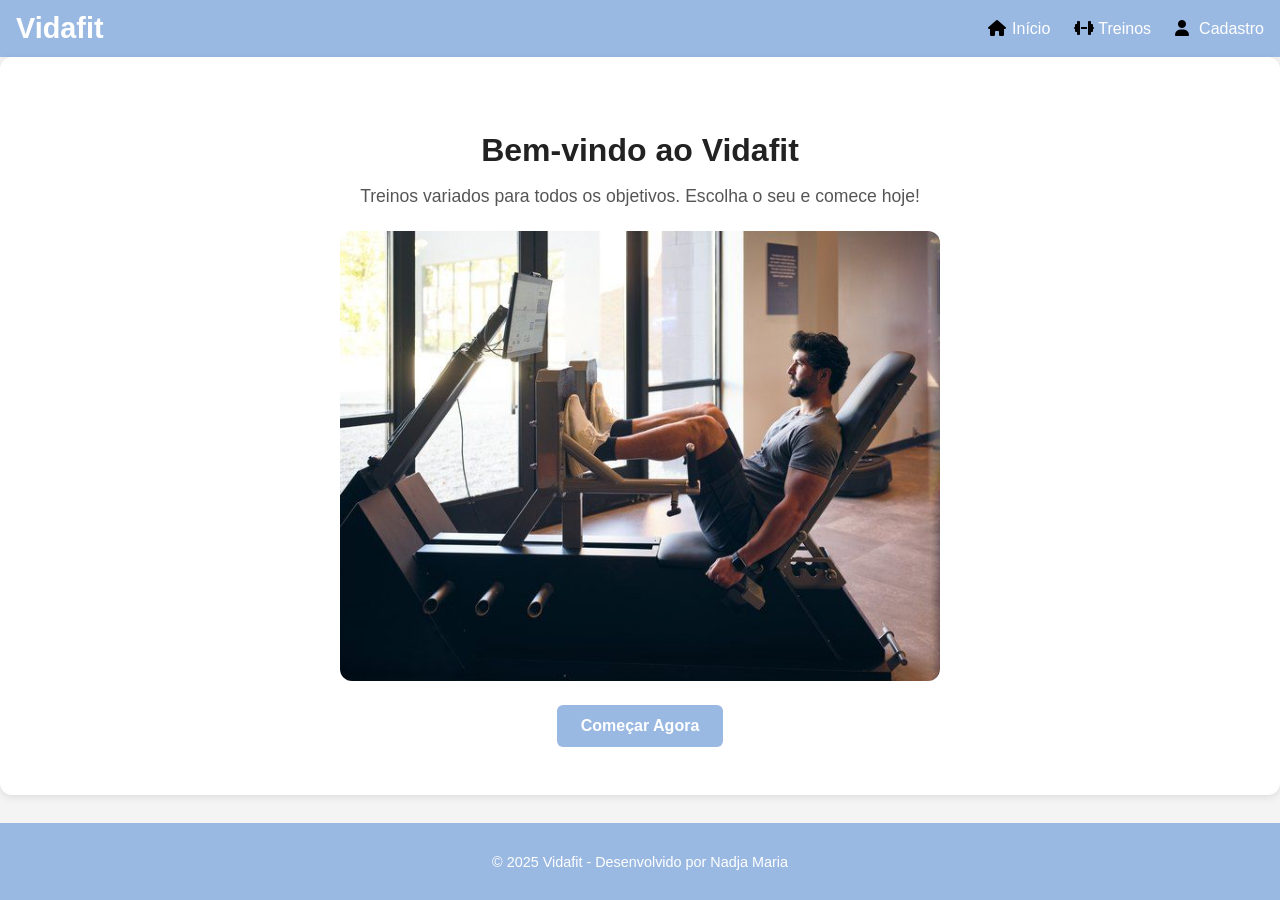
<file: index.html>
<!DOCTYPE html>
<html lang="pt-BR">
<head>
  <meta charset="UTF-8">
  <meta name="viewport" content="width=device-width, initial-scale=1.0">
  <title>Vidafit - Início</title>
  <link rel="stylesheet" href="assets/css/style.css">
  <link rel="stylesheet" href="https://cdnjs.cloudflare.com/ajax/libs/font-awesome/6.5.0/css/all.min.css">
</head>
<body>
  <!-- HEADER -->
  <header>
    <nav class="menu" role="navigation" aria-label="Menu principal">
      <div class="logo">
        <a href="index.html">Vidafit</a>
      </div>
      <ul class="nav-links">
        <li><a href="index.html"><i class="fa-solid fa-house" aria-hidden="true"></i> <span class="sr-only">Início</span> Início</a></li>
        <li><a href="treinos.html"><i class="fa-solid fa-dumbbell" aria-hidden="true"></i> <span class="sr-only">Treinos</span> Treinos</a></li>
        <li><a href="cadastro.html"><i class="fa-solid fa-user" aria-hidden="true"></i> <span class="sr-only">Cadastro</span> Cadastro</a></li>
      </ul>
      <button class="hamburger" aria-label="Abrir menu" aria-expanded="false">
        <span></span>
        <span></span>
        <span></span>
      </button>
    </nav>
  </header>

  <!-- HERO -->
  <main>
  <section class="hero">
    <h2>Bem-vindo ao Vidafit</h2>
    <p>Treinos variados para todos os objetivos. Escolha o seu e comece hoje!</p>
    
    <!-- Imagem hero -->
    <img src="assets/img/forca.jpg" alt="Treinos Vidafit" class="hero-img">

    <!-- Botão abaixo da imagem -->
    <a href="cadastro.html" class="btn-primary">Começar Agora</a>
  </section>
</main>


  <!-- FOOTER -->
  <footer>
    <p>© 2025 Vidafit - Desenvolvido por Nadja Maria</p>
  </footer>

  <script src="assets/js/script.js"></script>
</body>
</html>
</file>
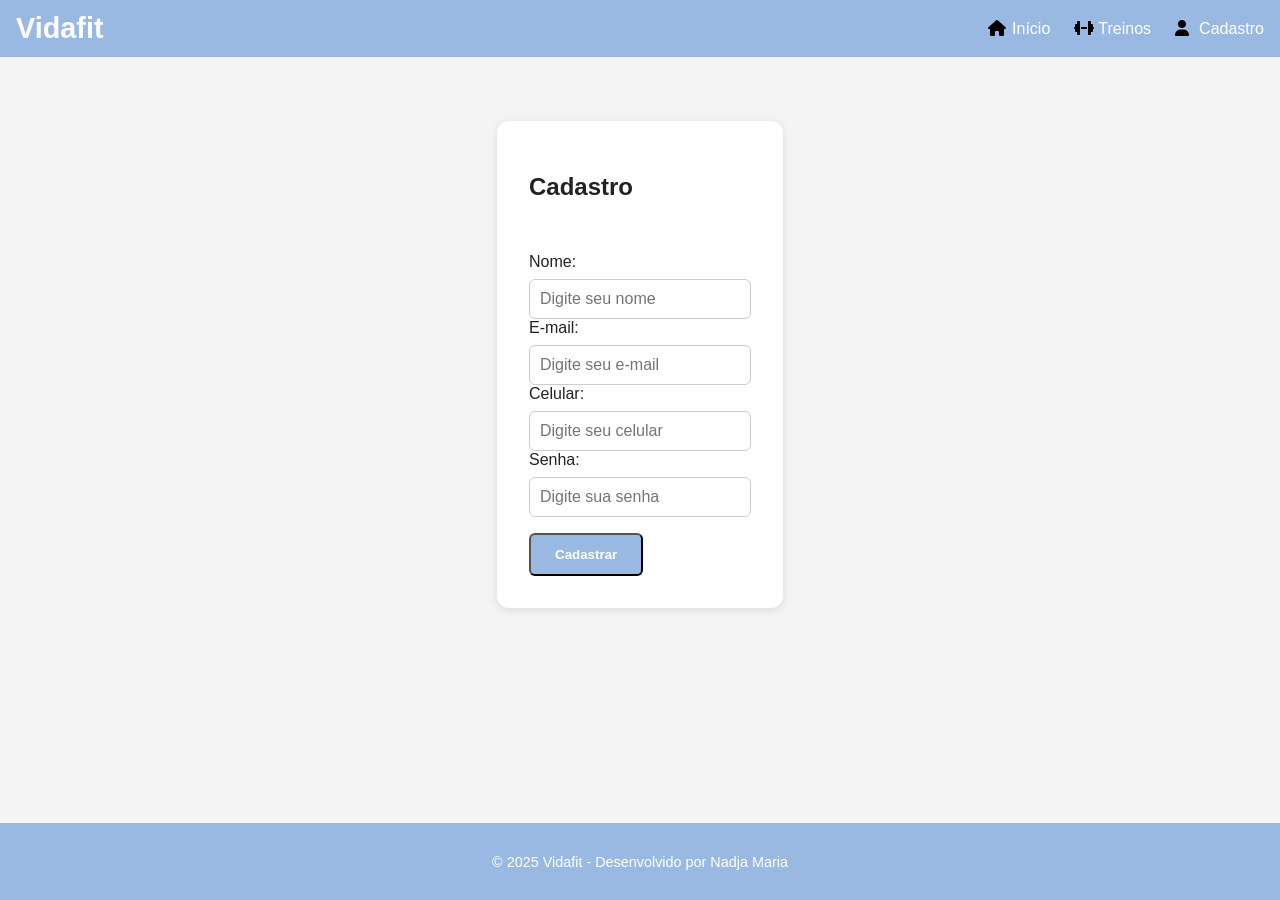
<file: cadastro.html>
<!DOCTYPE html>
<html lang="pt-BR">
<head>
  <meta charset="UTF-8">
  <meta name="viewport" content="width=device-width, initial-scale=1.0">
  <title>Vidafit - Cadastro</title>
  <link rel="stylesheet" href="assets/css/style.css">
  <link rel="stylesheet" href="https://cdnjs.cloudflare.com/ajax/libs/font-awesome/6.5.0/css/all.min.css">
</head>
<body>
  <!-- HEADER -->
  <header>
    <nav class="menu" role="navigation" aria-label="Menu principal">
      <div class="logo">
        <a href="index.html">Vidafit</a>
      </div>
      <ul class="nav-links">
        <li><a href="index.html"><i class="fa-solid fa-house" aria-hidden="true"></i> <span class="sr-only">Início</span> Início</a></li>
        <li><a href="treinos.html"><i class="fa-solid fa-dumbbell" aria-hidden="true"></i> <span class="sr-only">Treinos</span> Treinos</a></li>
        <li><a href="cadastro.html"><i class="fa-solid fa-user" aria-hidden="true"></i> <span class="sr-only">Cadastro</span> Cadastro</a></li>
      </ul>
      <button class="hamburger" aria-label="Abrir menu" aria-expanded="false">
        <span></span>
        <span></span>
        <span></span>
      </button>
    </nav>
  </header>

  <!-- FORMULÁRIO -->
  <main>
  <section class="form-cadastro" aria-labelledby="cadastro-title">
    <h1 id="cadastro-title">Cadastro</h1>
    <form id="formCadastro">
      
      <div class="form-group">
        <label for="nome">Nome:</label>
        <input type="text" id="nome" name="nome" placeholder="Digite seu nome" required>
      </div>

      <div class="form-group">
        <label for="email">E-mail:</label>
        <input type="email" id="email" name="email" placeholder="Digite seu e-mail" required>
      </div>

      <div class="form-group">
        <label for="telefone">Celular:</label>
        <input type="tel" id="telefone" name="telefone" placeholder="Digite seu celular" required pattern="[0-9]{10,11}" title="Digite apenas números">
      </div>

      <div class="form-group">
        <label for="senha">Senha:</label>
        <input type="password" id="senha" name="senha" placeholder="Digite sua senha" required minlength="6">
      </div>

      <button type="submit" class="btn-primary">Cadastrar</button>
    </form>

    <div id="mensagem" class="mensagem-sucesso" style="display:none;">
      Cadastro realizado com sucesso!
    </div>
  </section>
</main>


  <!-- FOOTER -->
  <footer>
    <p>© 2025 Vidafit - Desenvolvido por Nadja Maria</p>
  </footer>

  <script src="assets/js/script.js"></script>
</body>
</html>
</file>
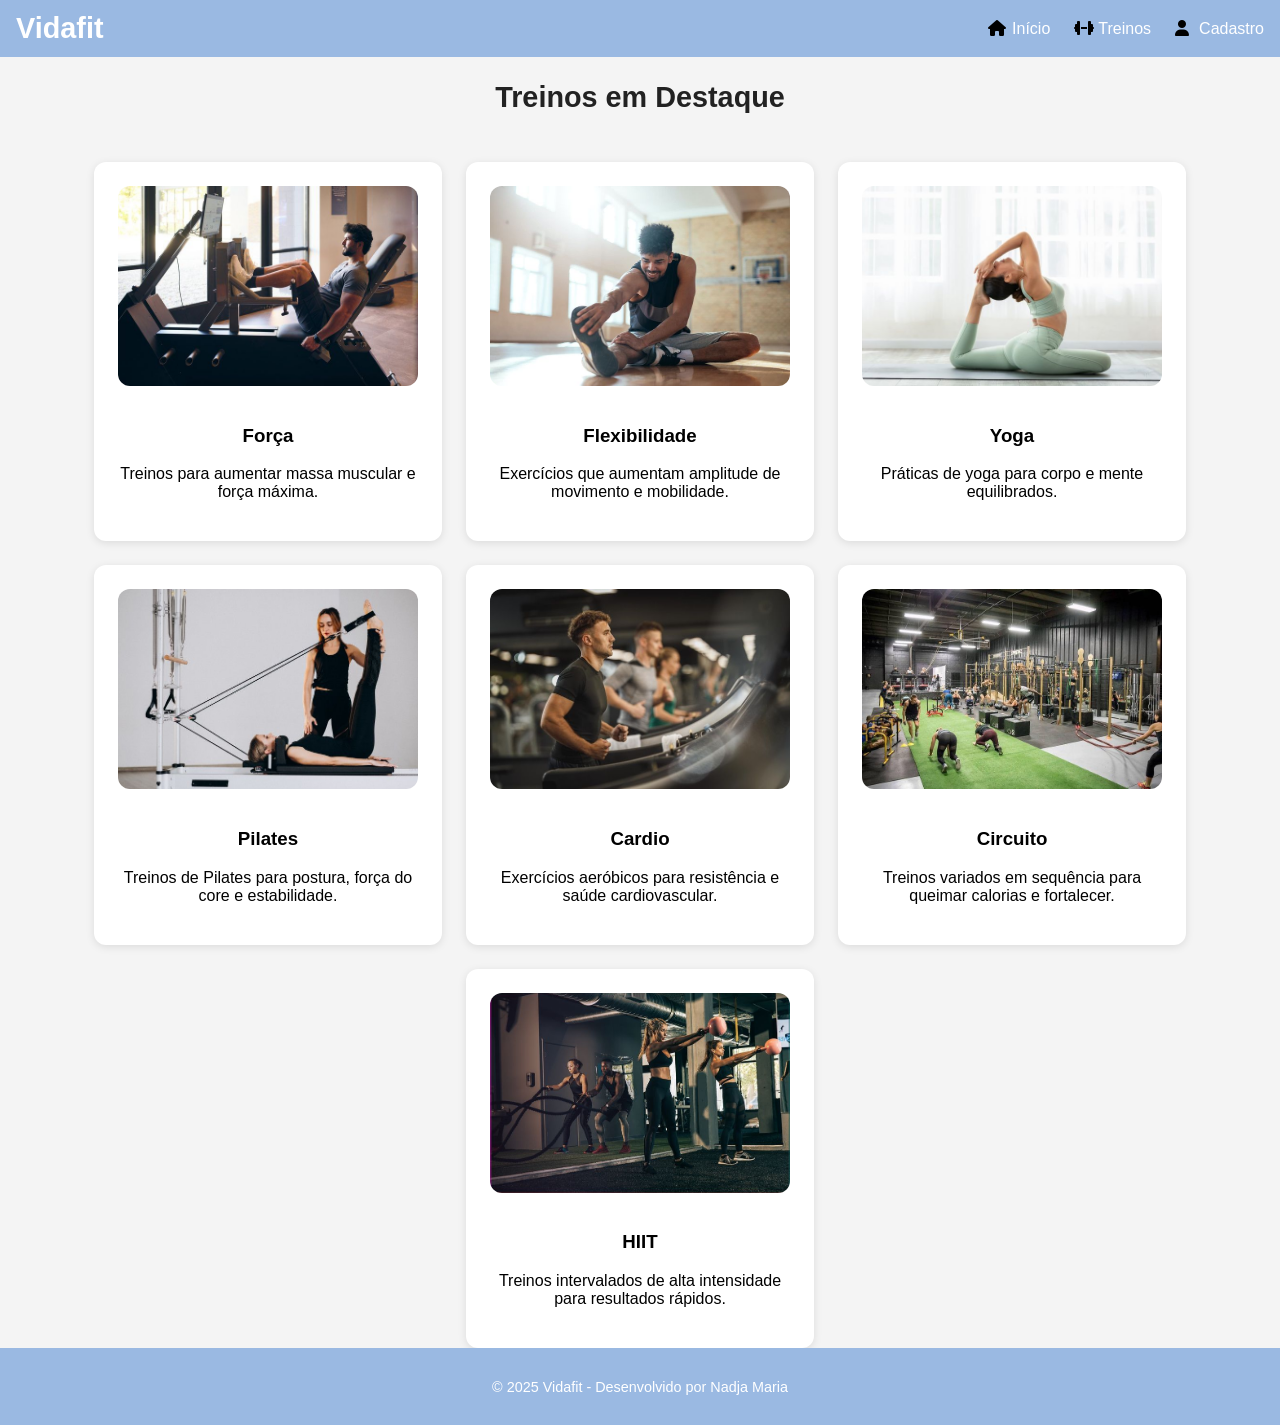
<file: treinos.html>
<!DOCTYPE html>
<html lang="pt-BR">
<head>
  <meta charset="UTF-8">
  <meta name="viewport" content="width=device-width, initial-scale=1.0">
  <title>Vidafit - Treinos</title>
  <link rel="stylesheet" href="assets/css/style.css">
  <link rel="stylesheet" href="https://cdnjs.cloudflare.com/ajax/libs/font-awesome/6.5.0/css/all.min.css">
</head>
<body>
  <!-- HEADER -->
  <header>
    <nav class="menu" role="navigation" aria-label="Menu principal">
      <div class="logo">
        <a href="index.html">Vidafit</a>
      </div>
      <ul class="nav-links">
        <li><a href="index.html"><i class="fa-solid fa-house" aria-hidden="true"></i> <span class="sr-only">Início</span> Início</a></li>
        <li><a href="treinos.html"><i class="fa-solid fa-dumbbell" aria-hidden="true"></i> <span class="sr-only">Treinos</span> Treinos</a></li>
        <li><a href="cadastro.html"><i class="fa-solid fa-user" aria-hidden="true"></i> <span class="sr-only">Cadastro</span> Cadastro</a></li>
      </ul>
      <button class="hamburger" aria-label="Abrir menu" aria-expanded="false">
        <span></span>
        <span></span>
        <span></span>
      </button>
    </nav>
  </header>

  <!-- TREINOS EM DESTAQUE -->
  <main>
    <section class="cards" aria-labelledby="cards-title">
      <h2 id="cards-title">Treinos em Destaque</h2>

      <div class="cards-container">
        <article class="card">
          <img src="assets/img/forca.jpg" alt="Treino de Força">
          <h3>Força</h3>
          <p>Treinos para aumentar massa muscular e força máxima.</p>
        </article>

        <article class="card">
          <img src="assets/img/flexibilidade.jpg" alt="Treino de Flexibilidade">
          <h3>Flexibilidade</h3>
          <p>Exercícios que aumentam amplitude de movimento e mobilidade.</p>
        </article>

        <article class="card">
          <img src="assets/img/yoga.jpg" alt="Treino de Yoga">
          <h3>Yoga</h3>
          <p>Práticas de yoga para corpo e mente equilibrados.</p>
        </article>

        <article class="card">
          <img src="assets/img/pilates.jpg" alt="Treino de Pilates">
          <h3>Pilates</h3>
          <p>Treinos de Pilates para postura, força do core e estabilidade.</p>
        </article>

        <article class="card">
          <img src="assets/img/cardio.jpg" alt="Treino de Cardio">
          <h3>Cardio</h3>
          <p>Exercícios aeróbicos para resistência e saúde cardiovascular.</p>
        </article>

        <article class="card">
          <img src="assets/img/circuito.jpg" alt="Treino de Circuito">
          <h3>Circuito</h3>
          <p>Treinos variados em sequência para queimar calorias e fortalecer.</p>
        </article>

        <article class="card">
          <img src="assets/img/hiit.jpg" alt="Treino HIIT">
          <h3>HIIT</h3>
          <p>Treinos intervalados de alta intensidade para resultados rápidos.</p>
        </article>
      </div>
    </section>
  </main>

  <!-- FOOTER -->
  <footer>
    <p>© 2025 Vidafit - Desenvolvido por Nadja Maria</p>
  </footer>

  <script src="assets/js/script.js"></script>
</body>
</html>
</file>
<file: assets/css/style.css>
/* =========================
   VARIÁVEIS DE DESIGN SYSTEM
========================= */
:root {
  --cor-primaria: #9ab9e2;
  --cor-secundaria: #9ab9e2;
  --cor-fundo: #f4f4f4;
  --cor-clara: #ffffff;
  --cor-escura: #222222;
  --cor-alerta: #16a085;

  --space-1: 8px;
  --space-2: 16px;
  --space-3: 24px;
  --space-4: 32px;
  --space-5: 48px;
  --space-6: 64px;

  --font-titulo: "Poppins", sans-serif;
}

/* =========================
   ESTRUTURA BÁSICA
========================= */
html, body {
  height: 100%;
  margin: 0;
  display: flex;
  flex-direction: column;
  font-family: var(--font-titulo);
  background: var(--cor-fundo);
  color: var(--cor-escura);
}

main {
  flex: 1;
  display: flex;
  flex-direction: column;
  gap: var(--space-4);
}

/* =========================
   CABEÇALHO E MENU
========================= */
header {
  background: var(--cor-primaria);
  color: white;
  padding: 8px 16px;
}

.menu {
  display: flex;
  justify-content: space-between;
  align-items: center;
  padding: 4px 0;
}

.logo a {
  color: white;
  text-decoration: none;
  font-size: 1.8rem;
  font-weight: 700;
}

.logo a:hover {
  color: var(--cor-alerta);
}

.nav-links {
  list-style: none;
  display: flex;
  gap: var(--space-3);
  margin: 0;
  padding: 0;
}

.nav-links a {
  color: white;
  text-decoration: none;
  font-weight: 500;
  display: flex;
  align-items: center;
  transition: color 0.3s;
}

.nav-links i {
  width: 18px;
  height: 18px;
  margin-right: 6px;
  vertical-align: middle;
  color: black;
}

.nav-links a:hover {
  color: var(--cor-alerta);
}

.nav-links a:hover i {
  color: var(--cor-alerta);
}

/* =========================
   SR-ONLY (ACESSIBILIDADE)
========================= */
.sr-only {
  position: absolute;
  width: 1px;
  height: 1px;
  padding: 0;
  overflow: hidden;
  clip: rect(0, 0, 0, 0);
  white-space: nowrap;
  border: 0;
}

/* =========================
   HERO SECTION
========================= */
.hero {
  background: var(--cor-clara);
  border-radius: 12px;
  padding: var(--space-5);
  box-shadow: 0 2px 8px rgba(0, 0, 0, 0.1);
  text-align: center;
}

.hero h1, .hero h2 {
  font-size: 2rem;
  margin-bottom: var(--space-2);
}

.hero p {
  font-size: 1.1rem;
  color: #555;
  margin-bottom: var(--space-3);
}

.hero-img {
  width: 100%;
  max-width: 600px;
  height: auto;
  margin-top: var(--space-3);
  border-radius: 12px;
}

.btn-primary {
  display: inline-block;
  background: var(--cor-secundaria);
  color: white;
  padding: 12px 24px;
  border-radius: 6px;
  text-decoration: none;
  font-weight: 600;
  transition: background 0.3s;
}

.btn-primary:hover {
  background: var(--cor-alerta);
}

/* =========================
   TREINOS EM DESTAQUE (CARDS)
========================= */
.cards {
  display: flex;
  flex-wrap: wrap;
  gap: var(--space-3);
  justify-content: center;
  text-align: center;
}

.cards h2 {
  width: 100%;
  text-align: center;
  font-size: 1.8rem;
  margin-bottom: var(--space-3);
}

.cards-container {
  display: flex;
  flex-wrap: wrap;
  gap: var(--space-3);
  justify-content: center;
}

.card {
  background: var(--cor-clara);
  border-radius: 12px;
  box-shadow: 0 2px 8px rgba(0, 0, 0, 0.1);
  padding: var(--space-3);
  max-width: 300px;
  transition: transform 0.3s;
}

.card:hover {
  transform: translateY(-5px);
}

.card img {
  width: 100%;
  height: 200px;
  object-fit: cover;
  border-radius: 12px;
  margin-bottom: var(--space-2);
}

.card h3, .card p {
  color: black;
}

/* =========================
   FORMULÁRIO DE CADASTRO
========================= */
.form-cadastro {
  display: flex;
  flex-direction: column;
  gap: var(--space-4);
  max-width: 400px;
  margin: var(--space-6) auto; /* centraliza e dá espaçamento do topo */
  padding: var(--space-4);
  background: var(--cor-clara);
  border-radius: 12px;
  box-shadow: 0 2px 8px rgba(0,0,0,0.1);
}

.form-group {
  display: flex;
  flex-direction: column;
  gap: var(--space-1);
}

.form-cadastro input {
  padding: 10px;
  border: 1px solid #ccc;
  border-radius: 6px;
  font-size: 1rem;
}

.form-cadastro input:focus {
  outline: none;
  border-color: var(--cor-secundaria);
  box-shadow: 0 0 4px var(--cor-secundaria);
}

.form-cadastro button {
  margin-top: var(--space-2);
}


/* =========================
   MENSAGEM DE SUCESSO
========================= */
.mensagem-sucesso {
  margin-top: var(--space-2);
  background: var(--cor-secundaria);
  color: white;
  padding: 12px;
  border-radius: 6px;
  font-weight: 500;
  text-align: center;
  animation: fadeIn 0.5s ease;
}

@keyframes fadeIn {
  from { opacity: 0; transform: translateY(-5px); }
  to { opacity: 1; transform: translateY(0); }
}

/* =========================
   FOOTER
========================= */
footer {
  background: var(--cor-secundaria);
  color: white;
  text-align: center;
  padding: var(--space-2);
  margin-top: auto;
  font-size: 0.9rem;
}

/* =========================
   RESPONSIVIDADE
========================= */
@media (max-width: 900px) {
  .cards {
    flex-direction: column;
    align-items: center;
  }

  .nav-links {
    gap: var(--space-2);
  }

  .hero h1, .hero h2 {
    font-size: 1.6rem;
  }
}

/* =========================
   MENU HAMBÚRGUER MOBILE
========================= */
.hamburger {
  display: none;
  flex-direction: column;
  cursor: pointer;
  gap: 5px;
}

.hamburger span {
  width: 25px;
  height: 3px;
  background: black;
  border-radius: 2px;
}

/* MOBILE */
@media (max-width: 768px) {
  .nav-links {
    display: none;
    flex-direction: column;
    background: white;
    position: absolute;
    top: 60px;
    left: 0;
    right: 0;
    margin: auto;
    width: 200px;
    border-radius: 6px;
    box-shadow: 0 2px 8px rgba(0,0,0,0.2);
    padding: 8px 0;
    z-index: 100;
  }

  .nav-links.active {
    display: flex;
  }

  .nav-links li {
    margin: 10px 0;
    text-align: center;
  }

  .nav-links a {
    color: black;
    text-decoration: none;
    padding: 8px 16px;
    display: block;
  }

  .nav-links a:hover {
    background: #f1f1f1;
  }

  .hamburger {
    display: flex;
  }
}
.hero-img {
  width: 100%;
  max-width: 600px;
  height: auto;
  margin: var(--space-3) auto; /* espaço acima e abaixo + centraliza */
  display: block;
  border-radius: 12px;
}
</file>
